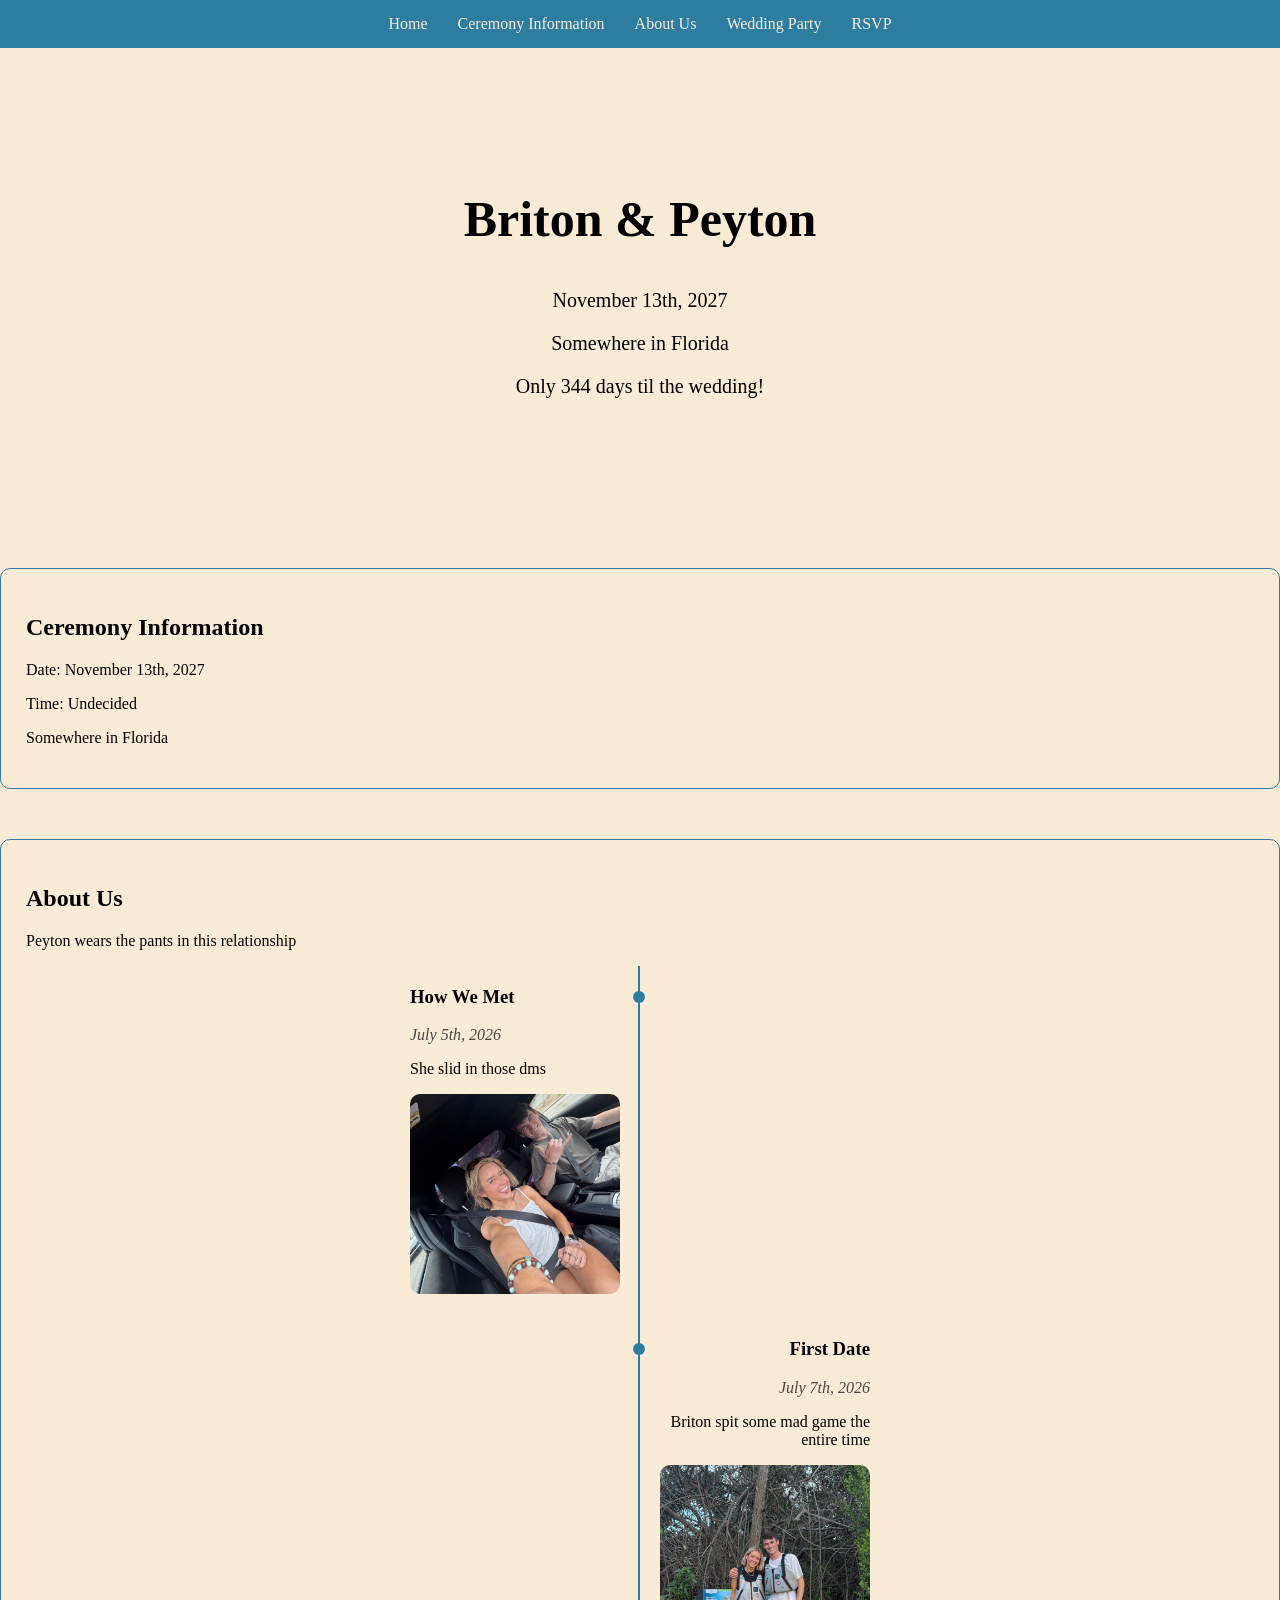
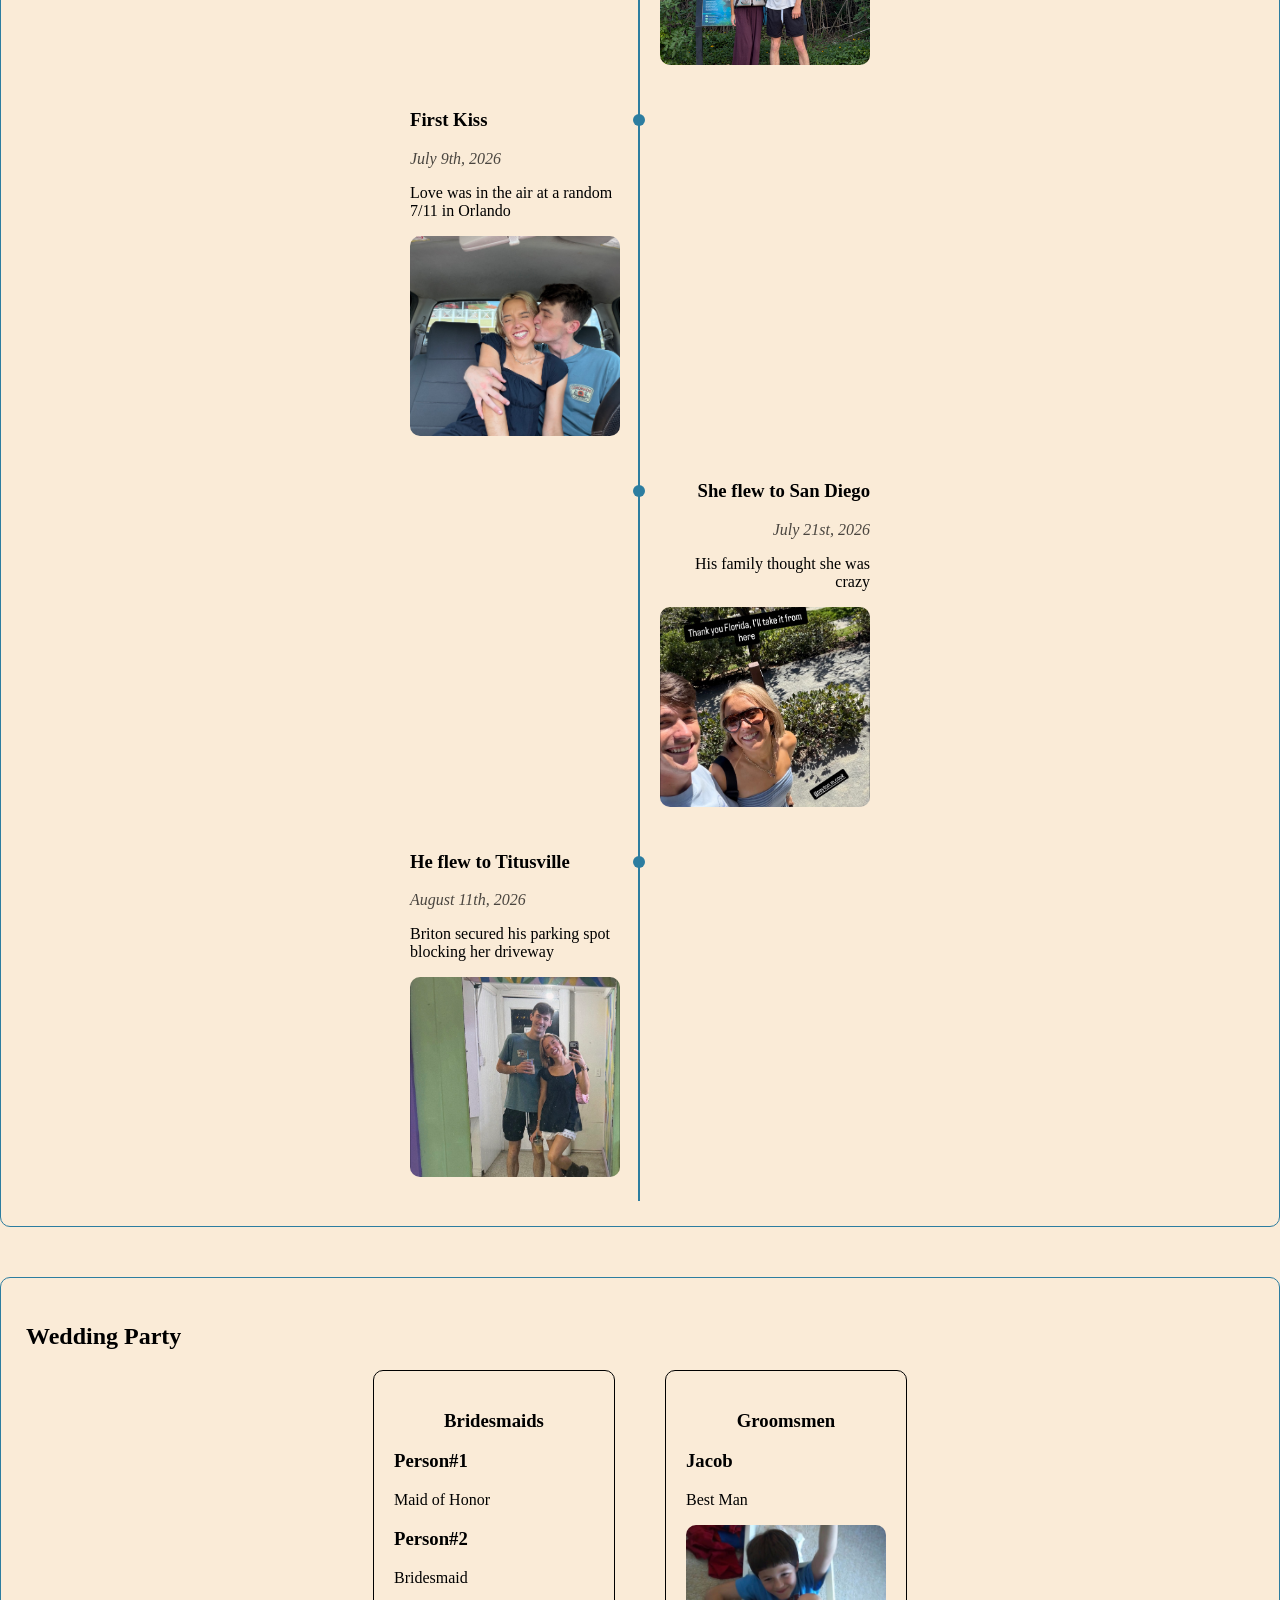
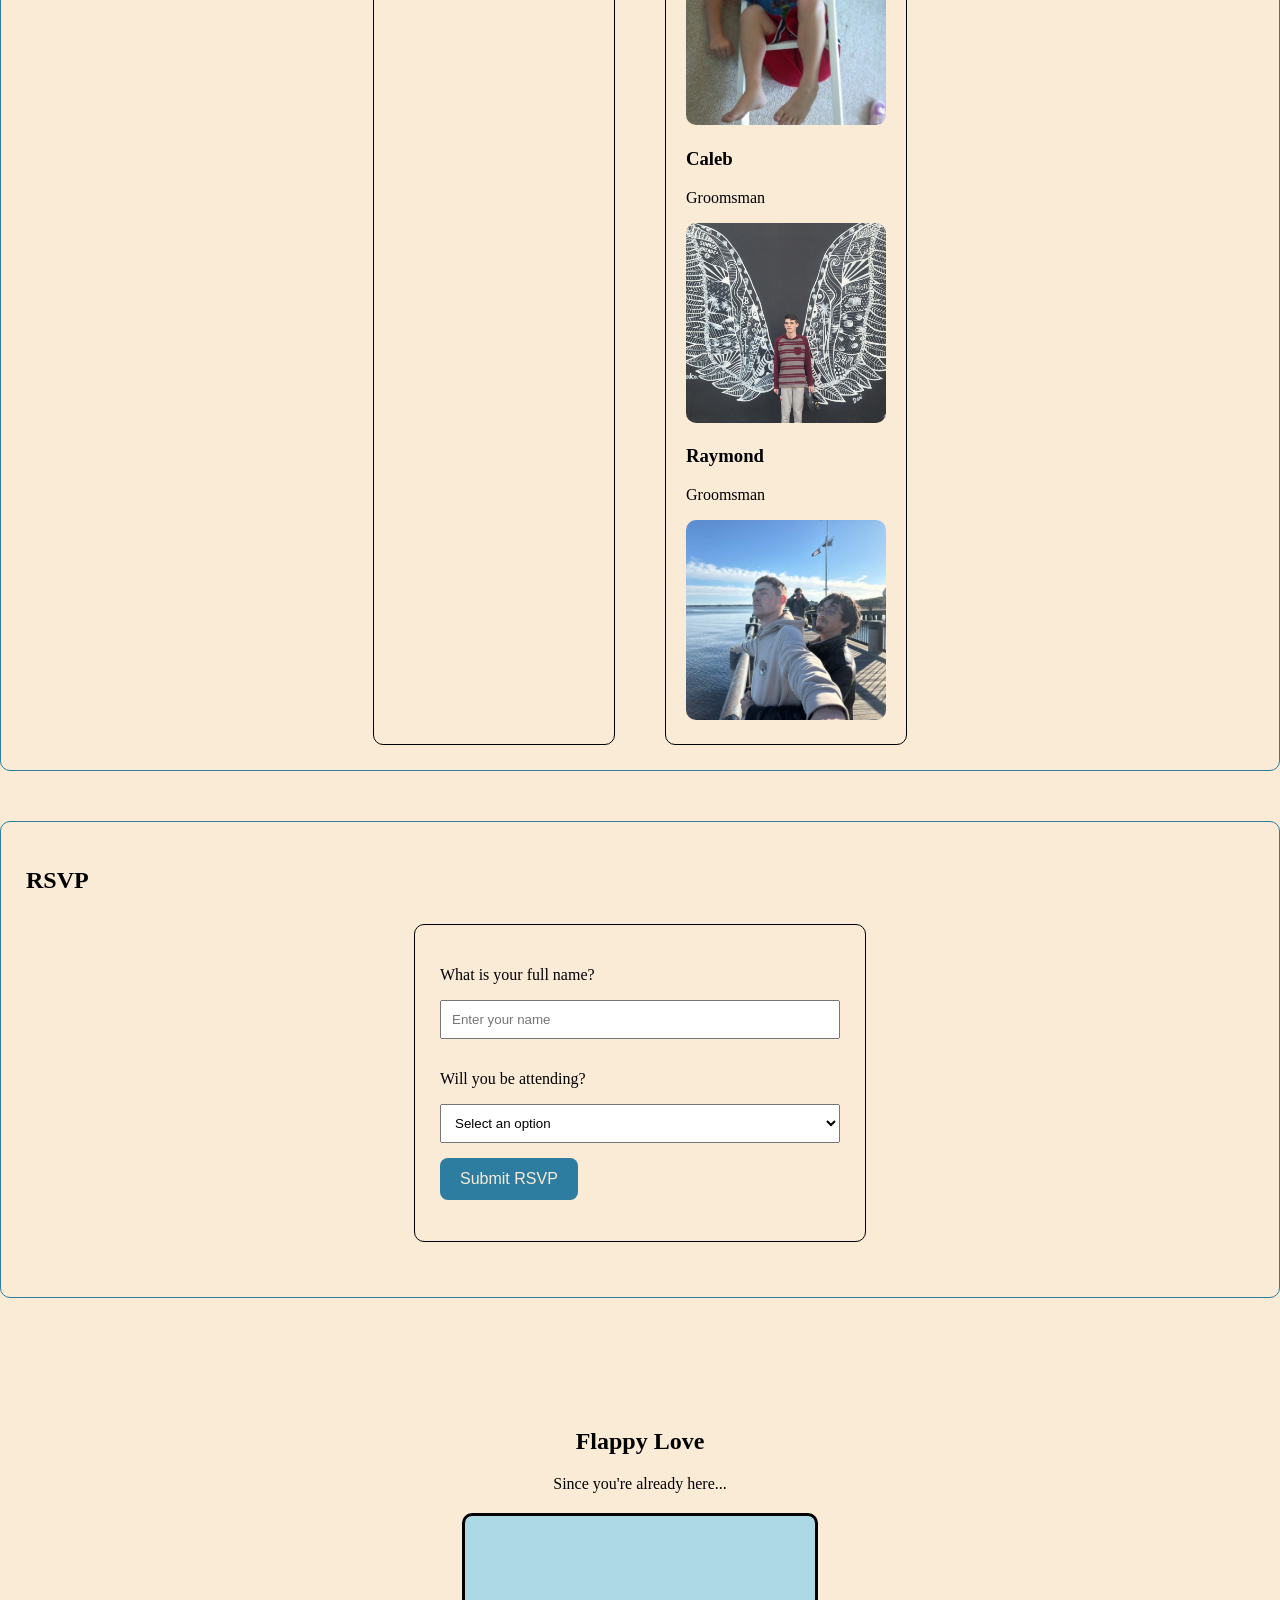
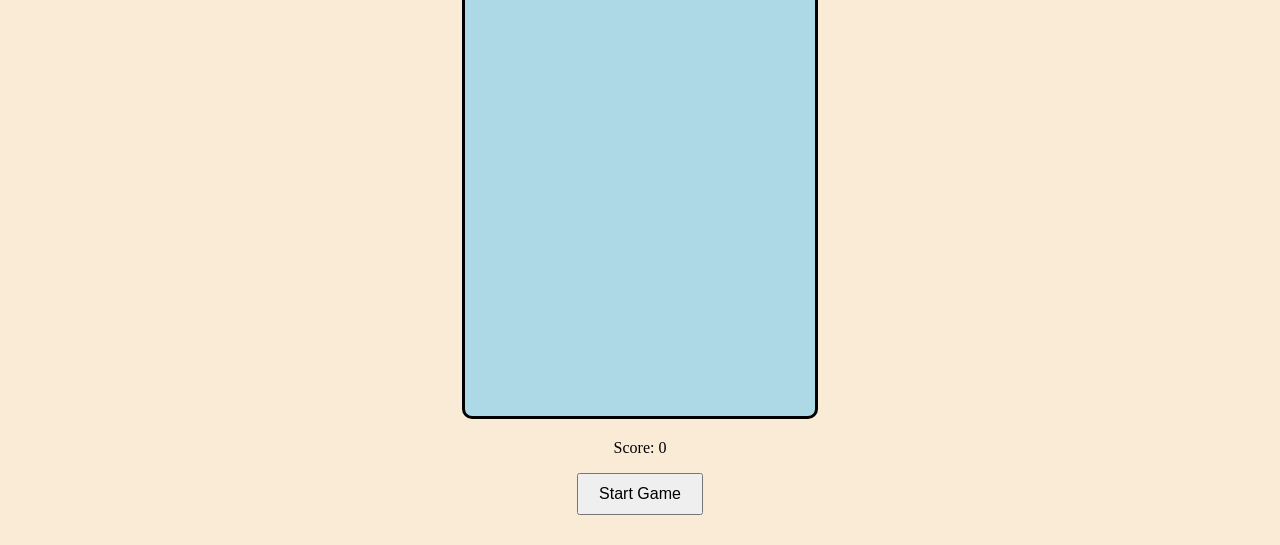
<file: index.html>
<!DOCTYPE html>
<html lang="en">
<head>
    <link rel="stylesheet" href="style.css">
    <meta charset="UTF-8">
    <meta name="viewport" content="width=device-width, initial-scale=1.0">
    <title>Breyton</title>
</head>
<!--NAVIGATION MENU-->
<body>
    <nav class="menu">
        <a href="#">Home</a>
        <a href="#ceremony">Ceremony Information</a>
        <a href="#about">About Us</a>
        <a href="#party">Wedding Party</a>
        <a href="#rsvp">RSVP</a>

</nav>
<section class="hero">
    <h1>
        Briton & Peyton
    </h1>
    <p>
        November 13th, 2027
    </p>
    <p>
        Somewhere in Florida
    </p>
    <p id="countdown">
        Countdown goes here
    </p>
</section>
<!--CEREMONY INFORMATION-->
<section id="ceremony">
    <h2>Ceremony Information</h2>
    <p>Date: November 13th, 2027</p>
    <p>Time: Undecided</p>
    <p>Somewhere in Florida</p>
</section>
<!--ABOUT US INFORMATION-->
<section id="about"> 
    <h2>About Us</h2>
    <p>Peyton wears the pants in this relationship</p>
    <div class="timeline">
        <div class="timeline-event">
            <h3>How We Met</h3>
            <p class="timeline-date">July 5th, 2026</p>
            <p>She slid in those dms</p>
            <img class="timeline-photo" src="images/IMG_6500.JPEG" alt="hangloose car">
        </div>
        <div class="timeline-event">
            <h3>First Date</h3>
            <p class="timeline-date">July 7th, 2026</p>
            <p>Briton spit some mad game the entire time</p>
            <img class="timeline-photo" src="images/IMG_2061_Original.jpg" alt="kayaking">
        </div>
        <div class="timeline-event">
            <h3>First Kiss</h3>
            <p class="timeline-date">July 9th, 2026</p>
            <p>Love was in the air at a random 7/11 in Orlando</p>
            <img class="timeline-photo" src="images/IMG_2457.jpeg" alt="cheek kiss">
        </div>
        <div class="timeline-event">
            <h3>She flew to San Diego</h3>
            <p class="timeline-date">July 21st, 2026</p>
            <p>His family thought she was crazy</p>
            <img class="timeline-photo san-diego-photo" src="images/instastory1.jpeg" alt="sandiegotrip">
        </div>
        <div class="timeline-event">
            <h3>He flew to Titusville</h3>
            <p class="timeline-date">August 11th, 2026</p>
            <p>Briton secured his parking spot blocking her driveway</p>
            <img class="timeline-photo san-diego-photo" src="images/instastory2.jpeg" alt="floridatrip">            
        </div>
    </div>
</section>
<!--WEDDING PARTY INFORMATION-->
<section id="party">
    <h2>Wedding Party</h2>
    <div class="party-groups">
    <div>
        <h3 class="group-title">
            Bridesmaids
        </h3>
        <h3>
            Person#1
        </h3>
        <p>
            Maid of Honor
        </p>
        <h3>
            Person#2
        </h3>
        <p>
            Bridesmaid
        </p>
    </div>
    <div>
        <h3 class="group-title">
            Groomsmen
        </h3>
        <h3>
            Jacob
        </h3>
        <p>
            Best Man
        </p>
        <img class="timeline-photo" src="images/jacob.jpeg" alt="jacob">
        <h3>
            Caleb
        </h3>
        <p>
            Groomsman
        </p>
        <img class="timeline-photo" src="images/caleb.jpeg" alt="caleb">
        <h3>Raymond</h3>
        <p>Groomsman</p>
        <img class="timeline-photo" src="images/raymond.jpeg" alt="raymond">
    
    </div> 
    </div>
</section>
<section id="rsvp">
    <h2>RSVP</h2>
    <div class="rsvp-form">
    <!--
    <p>Invitation Code</p>
    <input type="text" id="invitation-code" placeholder="Enter your invitation code">
    -->
    <p>What is your full name?</p>
    <input type="text" id="guest-name" placeholder="Enter your name">
    <p>Will you be attending?</p>
    <select id="attending">
        <option value = "">Select an option</option>
        <option>Yes</option>
        <option>ABSOLUTELY not</option>
    </select>
    <div id="guest-question">
    <p>How many additional guests are you bringing?</p>
    <input type="number" id="guest-count" min="0">
    </div>
    <button id="submit-rsvp">Submit RSVP</button>
    <p id="rsvp-message"></p>
    </div>
</section>






<section id="flappy-section">
    <h2>Flappy Love</h2>
    <p>Since you're already here...</p>

    <canvas id="flappy-game" width="350" height="500"></canvas>

    <p id="flappy-score">Score: 0</p>
    <button id="flappy-start">Start Game</button>
</section>
<script src="script.js"></script>
</body>
</html>
</file>
<file: style.css>
body {
    margin: 0;
    overflow-x:hidden;
    background-color:antiquewhite;
}
.menu{
    display: flex;
    gap: 30px;
    background-color: #2c7da0;
    padding: 15px;
    width: 100%;
    box-sizing: border-box;
    justify-content: center;
    position: sticky;
    top: 0;
    z-index: 1000;
}
.menu a{
    text-decoration: none;
    color: antiquewhite;
    transition: color 0.3s, transform 1.0s;
    display: inline-block;
}
.menu a:hover {
    font-weight: bold;
    transform: scale(1.1);
}
#ceremony, #about, #party, #rsvp {
    margin-top: 50px;
    border: 1px solid #2c7da0;
    padding: 25px;
    border-radius: 10px;
    scroll-margin-top: 200px;
}
.party-groups {
    display: flex;
    gap: 50px;
    justify-content: center;

}
.party-groups div{
    background-color: antiquewhite;
    padding: 20px;
    border: 1px solid black;
    border-radius: 10px;
    width: 200px;
}
.group-title {
    text-align: center;
}
.hero {
    text-align: center;
    padding: 100px 20px;
}

.hero h1 {
    font-size: 50px;
}
.hero p{
    font-size: 20px;
}
.timeline-event {
    padding: 20px;
    position: relative;
    width: 50%;
    box-sizing: border-box;
}
.timeline {
    width: 500px;
    margin: auto;
    position: relative;
}
.timeline-event::before {
    content: "";
    width: 12px;
    height: 12px;
    display: block;
    background-color: #2c7da0;
    border-radius: 50%;
    position: absolute;
    transform: translate(50%);
    top: 25px;
    right: 1px;
}
.timeline-event h3 {
    margin-top: 0;
    color: rgb(0, 0, 0);
}
.timeline-event:nth-child(even)::before {
    left: -13px;
    right: auto;
}
.timeline-event:nth-child(even) {
    text-align: right;
    margin-left: 50%;
}
.timeline-date {
    font-style: italic;
    opacity: 0.7;
    margin: 5px 0;
}
.timeline::before {
    content: "";
    width: 2px;
    height: 100%;
    background-color: #2c7da0;
    position: absolute;
    left: calc(50% - 1px);
    transform: translateX(-50%);
}
.timeline-photo {
    width: 100%;
    height: 200px;
    border-radius: 10px;
    object-fit: cover;
    transition: transform 0.3s;
}
.san-diego-photo {
    object-position: center 40%;
}
.timeline-photo:hover {
    transform: scale(1.05);
}
#guest-question {
    display: none;
}
#flappy-section {
    text-align: center;
    margin-top: 80px;
    padding: 30px;
}

#flappy-game {
    display: block;
    margin: 20px auto;
    background-color: lightblue;
    border: 3px solid black;
    border-radius: 10px;
    max-width: 100%;
}

#flappy-start {
    padding: 10px 20px;
    font-size: 16px;
    cursor: pointer;
}
html {
    scroll-behavior: smooth;
    scroll-padding-top: 65px;
}
.rsvp-form {
    max-width: 400px;
    margin: 30px auto;
    padding: 25px;
    border: 1px solid black;
    border-radius: 10px;
}
.rsvp-form input,
.rsvp-form select {
    width: 100%;
    padding: 10px;
    margin-bottom: 15px;
    box-sizing: border-box;
}
#submit-rsvp {
    background-color: #2c7da0;
    color: antiquewhite;
    border: none;
    padding: 12px 20px;
    border-radius: 8px;
    font-size: 16px;
    cursor: pointer;
}
@media (max-width: 600px) {
     html {
        scroll-padding-top: 220px;
    }
    .timeline::before {
        left: 0;
        transform: none;
    }
    .timeline-event::before {
        left: 1px;
        right: auto;
        transform: translateX(-50%);
    }
    .timeline-event:nth-child(even)::before {
        left: 1px;
        right: auto;
        transform: translateX(-50%);
    }
    .party-groups {
        flex-direction: column;
    }
    .menu {
        flex-direction: column;
        gap: 20px;
        transition: transform 0.3s;
        align-items: center;
    }
    .timeline {
        width: 100%;
    }
    .timeline-event {
        width: 100%;
        margin-left: 0;
        text-align: left;
    }
        .timeline-event:nth-child(even) {
        margin-left: 0;
        text-align: left;
    }
    #ceremony, #about, #party {
    scroll-margin-top: 145px;
    }
    .timeline-photo {
        height: auto;
        object-fit: contain;
    }
    .menu a:hover {
    font-weight: bold;
    transform: scale(1.03);
}
}
</file>
